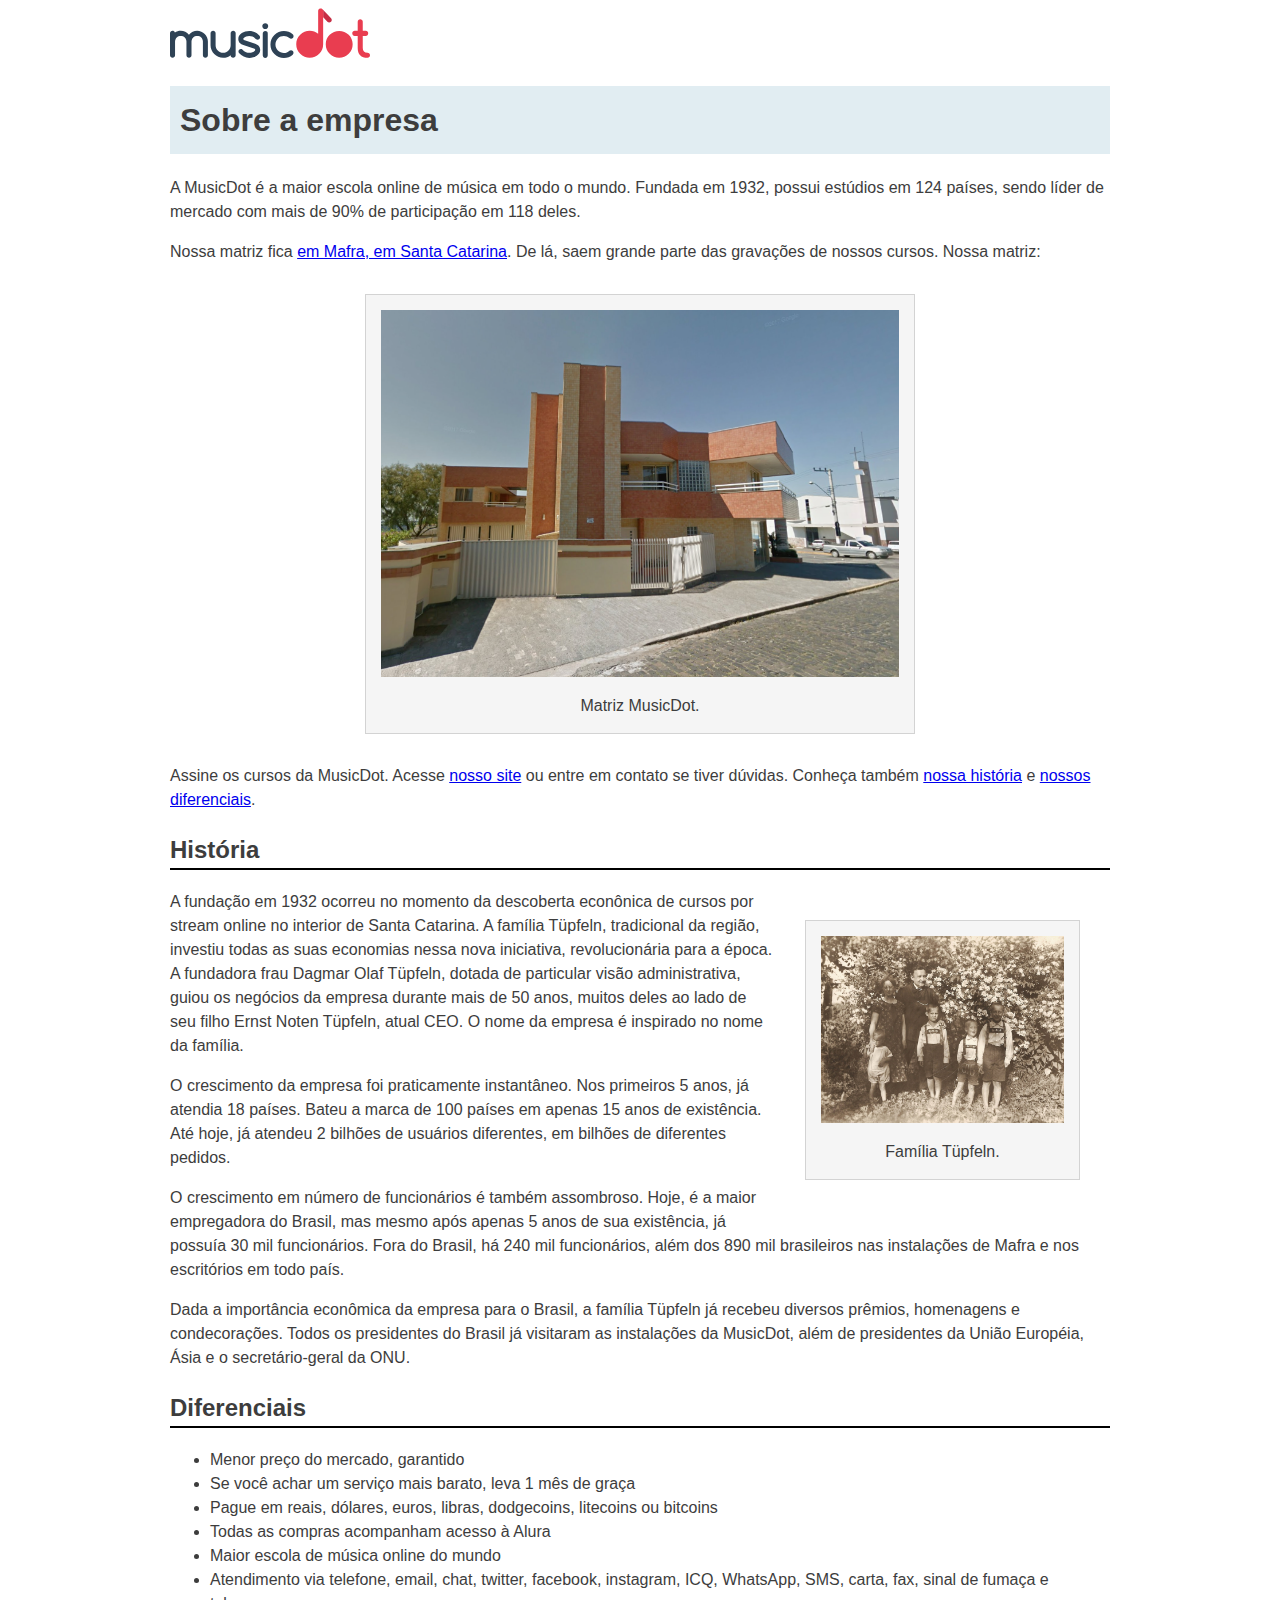
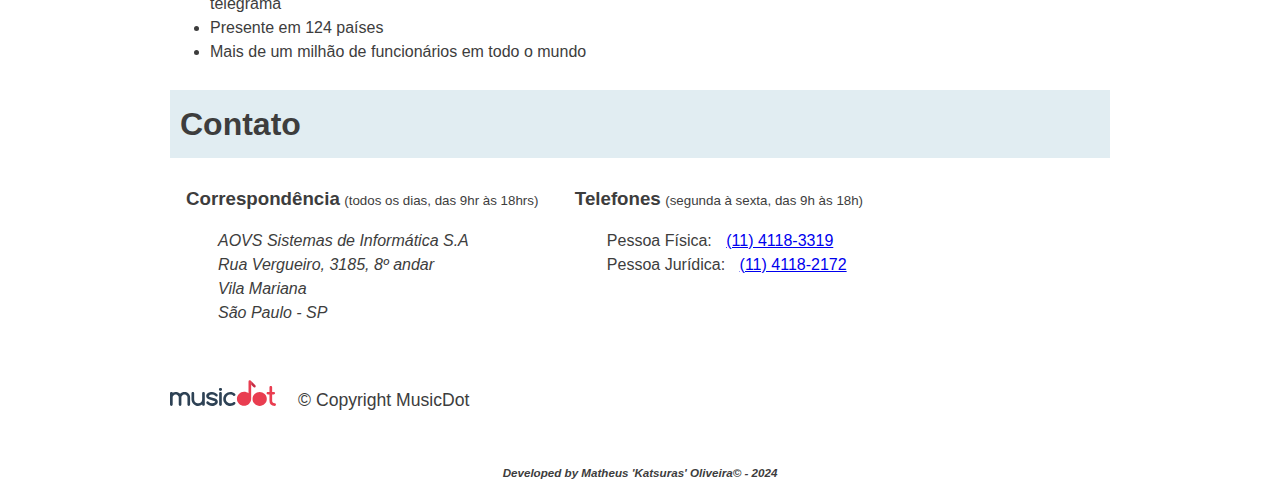
<file: sobre.html>
<!DOCTYPE html>

<html lang="pt-BR">
  <head>
    <meta charset="utf-8"></meta>
    <meta name="viewport" content="width=device-width">
    <title>MusicDot | Sobre a empresa</title>
    <link href="img/favicon.ico" rel="icon"></link>
    <link href="css/sobre.css" rel="stylesheet"></link>
  </head>
  <body>
    <img src="img/logo.svg" alt="MusicDot"></img>
    <h1 class="titulo">Sobre a empresa</h1>
    <p>
      A MusicDot é a maior escola online de música em todo o mundo.
      Fundada em 1932, possui estúdios em 124 países, 
      sendo líder de mercado com mais de 90% de
      participação em 118 deles.
    </p>
    <p>
      Nossa matriz fica 
      <a href="https://maps.google.com.br/?q=190,GabrielDequech,Mafra,SC">em Mafra, em Santa Catarina</a>. 
      De lá, saem grande parte das gravações de nossos cursos. Nossa matriz:
    </p>
    <figure class="matriz-musicdot">
      <img src="img/matriz-musicdot.png" alt="Matriz da musicdot"></img>
      <figcaption>Matriz MusicDot.</figcaption>
    </figure>
    <p>
      Assine os cursos da MusicDot. Acesse <a href="index.html">nosso site</a> ou entre em contato
      se tiver dúvidas. Conheça também <a href="#historia">nossa história</a> 
      e <a href="#diferenciais">nossos diferenciais</a>.
    </p>
    <h2 id="historia" class="subtitulo">História</h2>
    <figure class="familia-tupfeln">
      <img src="img/familia-tupfeln.jpg" alt="Foto da família tüpfeln">
      <figcaption>Família Tüpfeln.</figcaption>
    </figure>
    <p>
      A fundação em 1932 ocorreu no momento da descoberta econônica de cursos por stream online 
      no interior de Santa Catarina. A
      família Tüpfeln, tradicional da região, investiu todas as suas economias nessa nova iniciativa,
      revolucionária para a época. A fundadora frau Dagmar Olaf Tüpfeln, dotada de particular visão
      administrativa, guiou os negócios da empresa durante mais de 50 anos, muitos deles ao lado
      de seu filho Ernst Noten Tüpfeln, atual CEO. O nome da empresa é inspirado no nome da família.
    </p>
    <p>
      O crescimento da empresa foi praticamente instantâneo. Nos primeiros 5 anos, já atendia 18 países.
      Bateu a marca de 100 países em apenas 15 anos de existência. Até hoje, já atendeu 2 bilhões
      de usuários diferentes, em bilhões de diferentes pedidos.
    </p>
    <p>
      O crescimento em número de funcionários é também assombroso. Hoje, é a maior empregadora do
      Brasil, mas mesmo após apenas 5 anos de sua existência, já possuía 30 mil funcionários. Fora do
      Brasil, há 240 mil funcionários, além dos 890 mil brasileiros nas instalações de Mafra e
      nos escritórios em todo país.
    </p>
    <p>
      Dada a importância econômica da empresa para o Brasil, a família Tüpfeln já recebeu diversos prêmios,
      homenagens e condecorações. Todos os presidentes do Brasil 
      já visitaram as instalações da MusicDot, além de presidentes da União Européia, Ásia e o secretário-geral da ONU.
    </p>
    <h2 id="diferenciais" class="subtitulo"> Diferenciais </h2>
    <ul>
      <li> Menor preço do mercado, garantido </li>
      <li> Se você achar um serviço mais barato, leva 1 mês de graça </li>
      <li> Pague em reais, dólares, euros, libras, dodgecoins, litecoins ou bitcoins </li>
      <li> Todas as compras acompanham acesso à Alura </li>
      <li> Maior escola de música online do mundo </li>
      <li> Atendimento via telefone, email, chat, twitter, facebook, instagram, ICQ, WhatsApp, SMS, carta, fax, sinal de fumaça e telegrama </li>
      <li> Presente em 124 países </li>
      <li> Mais de um milhão de funcionários em todo o mundo </li>
    </ul>
    <h2 class="titulo">Contato</h2>
    <div class="contato__secao">
      <h3 class="contato__subtitulo">Correspondência</h3>
      <small>(todos os dias, das 9hr às 18hrs)</small>
      <address class="contato__info">
        AOVS Sistemas de Informática S.A
        <br>
        Rua Vergueiro, 3185, 8º andar
        <br>
        Vila Mariana
        <br>
        São Paulo - SP
      </address>
    </div>
    <div id="contato" class="contato__secao contato__secao--telefone">
      <h3 class="contato__subtitulo">Telefones</h3>
      <small>(segunda à sexta, das 9h às 18h)</small>
      <dl class="contato__info">
        <div>
          <dt class="contato__info-titulo">Pessoa Física:</dt>
          <dd class="contato__info-descricao"><a href="tel://114118-3319">(11) 4118-3319</a></dd>
        </div>
        <div>
          <dt class="contato__info-titulo">Pessoa Jurídica:</dt>
          <dd class="contato__info-descricao"><a href="tel://114118-2172">(11) 4118-2172</a></dd>
        </div>
      </dl>
    </div>
    <footer class="rodape">
      <img src="img/logo.svg" alt="Logo da musicdot" class="rodape__logo">
      <p class="rodape__copyright">&copy; Copyright MusicDot</p>
    </footer>
    <div class="rodape__dev"><h5>Developed by Matheus 'Katsuras' Oliveira&copy; - 2024</h5></div>
  </body>
</html>
</file>
<file: css/sobre.css>
body {
  width: 80%;
  max-width: 940px;
  margin-left: auto;
  margin-right: auto;
  font-size: 16px;
  line-height: 1.5;
  font-family: "Helvetica", "Lucida Grande", sans-serif;
  color: #3D3D3D;
}

.titulo {
  padding: 10px;
  font-size: 32px;
  background-color: #E1EDF2;
}

.subtitulo {
  border-bottom: 2px solid black;
}

figure {
  max-width: 100%;
  box-sizing: border-box;
  margin: 30px;
  padding: 15px;
  text-align: center;
  background-color: whitesmoke;
  border: 1px solid lightgrey;
}

figcaption {
  margin-top: 10px;
}

.matriz-musicdot {
  width: 550px;
  margin-left: auto;
  margin-right: auto;
}

.familia-tupfeln {
  width: 275px;
  float: right;
}

figure img {
  width: 100%;
}

.contato__subtitulo {
  display: inline;
}

.contato__secao {
display: inline-block;
vertical-align: top;
margin-left: 16px;
}

.contato__secao--telefone {
margin-left: 32px;
}

.contato__info {
  margin: 16px 0 24px;
  padding-left: 32px;
}

.contato__info-titulo,
.contato__info-descricao {
  display: inline;
}

.contato__info-descricao {
  margin-left: 10px;
}

.rodape {
  padding: 1.75em 0;

  font-size: 1.1rem;
}

.rodape__logo {
  width: 6em;
}

.rodape__copyright {
  display: inline;
  margin-left: 1em;
}

.rodape__dev {
  text-align: center;
  font-size: 14px;
  font-style: italic;
}

@media (max-width: 850px) {

  .contato__secao {
    display: block;
    margin-left: 1em;
  }

}

@media (max-width: 622px) {

  .familia-tupfeln {
    float: none;
    margin: 0 auto;
  }

}

@media (max-width: 446px) {

  .contato__subtitulo {
    display: block;
    margin-bottom: 0;
  }

  .contato__info {
    padding-left: 5px;
    
    font-size: .92em;

    border-left: 2px solid lightgray;
  }

  .rodape {
    font-size: .92em;
  }

}

@media (max-width: 342px) {

  .contato__info-descricao {
    display: block;
    margin-left: 1em;
  }

}
</file>
